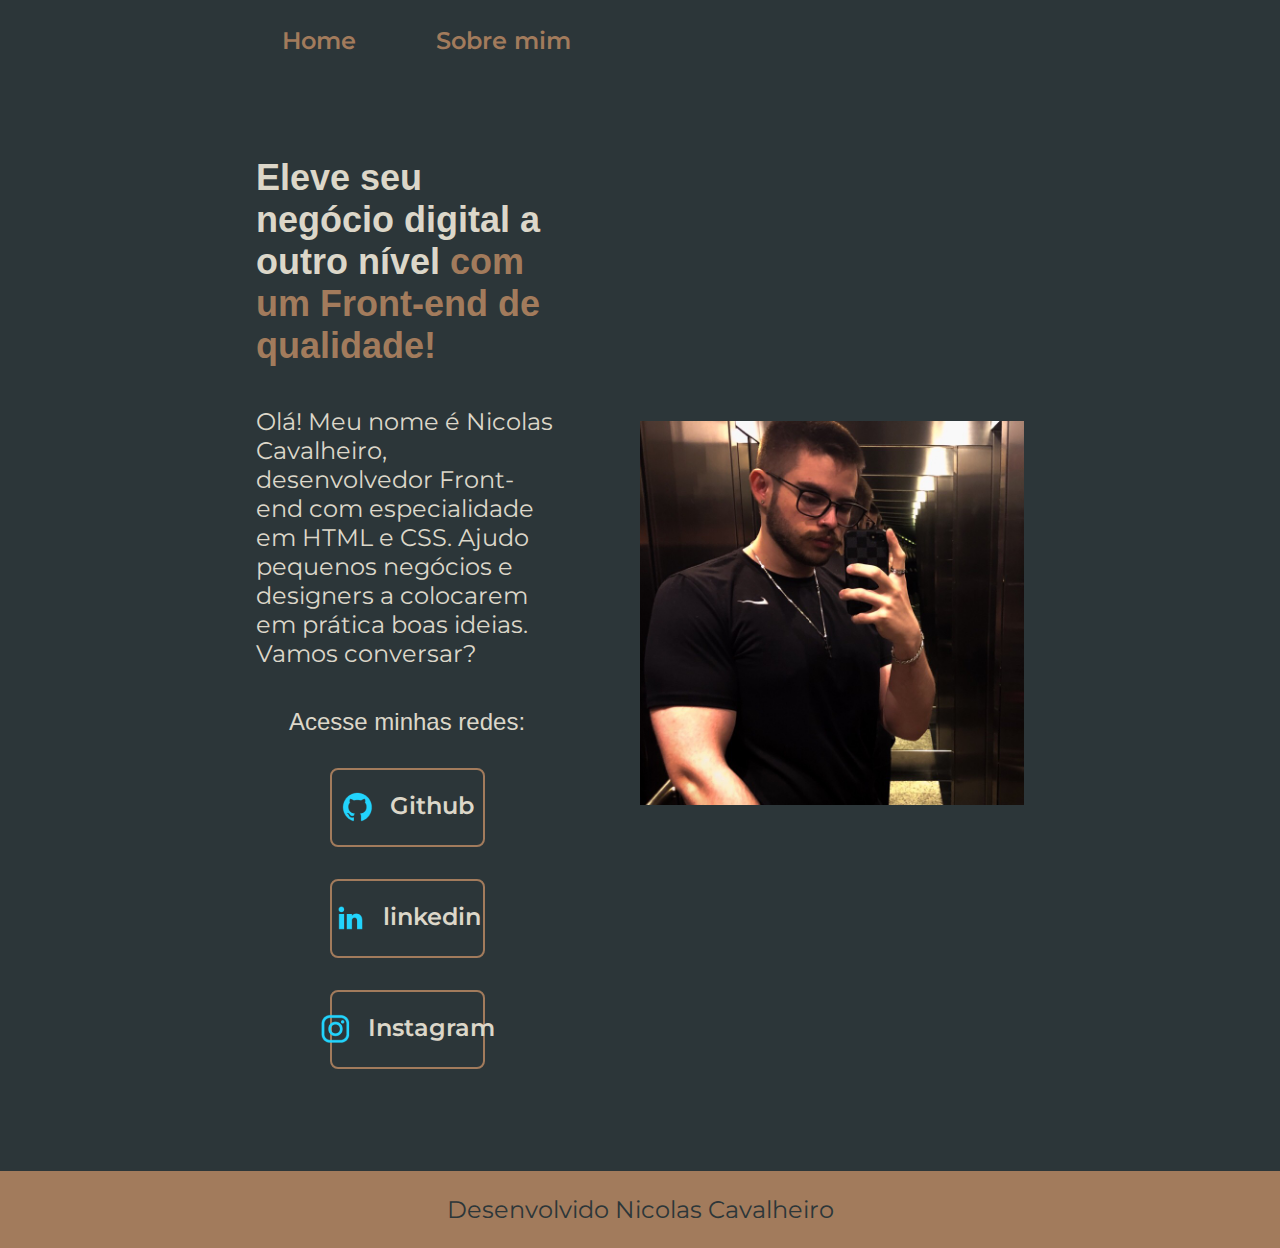
<file: index.html>
<!DOCTYPE html>
<html lang="pt-BR">
<head>
    <meta charset="UTF-8">
    <meta name="viewport" content="width=device-width, initial-scale=1.0">
    <title>Meu Portifólio</title>
    <link rel="stylesheet" href="styles/style.css">
</head>

<body>
    <header class="cabecalho">
        <nav class="cabecalho__menu">
            <a href="index.html" class="cabecalho__menu__link">Home</a>
            <a href="about.html" class="cabecalho__menu__link">Sobre mim</a>
        </nav>
    </header>
    <main class="apresentacao">
        <section class="apresentacao__conteudo">
            <h1 class="apresentacao__conteudo__titulo">Eleve seu negócio digital a outro nível <strong class="titulo-destaque">com um Front-end de qualidade!</strong></h1>
            <p class="apresentacao__conteudo__texto">Olá! Meu nome é Nicolas Cavalheiro, desenvolvedor Front-end com especialidade em HTML e CSS. Ajudo pequenos negócios e designers a colocarem em prática boas ideias. Vamos conversar?</p>
            <div class="apresentacao__links">
                <h2 class="apresentacao__links__subtitulo">Acesse minhas redes:</h2>
                <a href="https://github.com/Nicolas-dc81" class="apresentacao__links__botoes" target=”_blank”>
                    <img src="assets/github.png" alt="logo Github">
                    Github</a>
                <a href="https://www.linkedin.com/in/nicolas-cavalheiro-698425264/" 
                class="apresentacao__links__botoes" target="_blank">
                <img src="assets/linkedin.png" alt="logo linkedin">
                    linkedin</a>
                <a href="https://instagram.com/nick.cav4" class="apresentacao__links__botoes" target=”_blank”>
                    <img src="assets/instagram.png" alt="logo instagram">
                    Instagram</a>
            </div>
        </section>
        <img class="apresentacao__imagem" src="assets/foto-fornal.jpeg" alt="Nicolas Cavalheiro" title="Nicolas Cavalheiro no elevador">
    </main>
    <footer class="rodape"> Desenvolvido Nicolas Cavalheiro
    </footer>
</body>
</html>
</file>
<file: styles/style.css>
@import url('https://fonts.googleapis.com/css2?family=Montserrat:ital,wght@0,600;1,600&display=swap');

:root{
    --cor-primaria:#2C3639;
    --cor-secundaria:#DCD7C9;
    --cor-terciaria:#A27B5C;
    --cor-hover:#3F4E4F;

    --font-primaria: "Krona One", sans-serif;
    --font-secundaria: "Montserrat", sans-serif;
}


*{
    margin: 0;
    padding: 0;
}

body {
    box-sizing: border-box;
    background-color: var(--cor-primaria);
    color: var(--cor-secundaria);
}

.cabecalho{
    padding: 2% 0% 0% 22%;
}

.cabecalho__menu{
    display: flex;
    gap: 80px;
}

.cabecalho__menu__link{
    font-family: var(--font-secundaria);
    font-size: 1.5rem;
    font-weight: 600;
    color: var(--cor-terciaria);
    text-decoration: none;
}

.apresentacao {
    box-sizing: border-box;
    display: flex;
    padding: 8% 20%;
    display: flex;
    align-items: center;
    justify-content: space-evenly;
    gap: 82px;
}

.apresentacao__conteudo {
    width: 50%;
    display: flex;
    flex-direction: column;
    gap: 40px;
}

.apresentacao__conteudo__titulo {
    font-size: 2.25rem;
    font-family: var(--font-primaria);
}

.apresentacao__conteudo__subtitulo{
    font-size: 2rem;
    font-family: var(--font-primaria);
    color: var(--cor-terciaria);
}

.titulo-destaque {
    color: var(--cor-terciaria);
}

.apresentacao__conteudo__texto {
    font-size: 1.5rem;
    font-family: var(--font-secundaria);
}

.apresentacao__conteudo__resumo{
    display: flex;
    font-family: var(--font-secundaria);
    color: var(--cor-secundaria);
    font-size: 2rem;
    width: 100vh;
}

.apresentacao__links{
    display: flex;
    flex-direction: column;
    justify-content: space-between;
    align-items: center;
    gap: 32px;
}

.apresentacao__links__subtitulo{
    font-family: var(--font-primaria);
    font-weight: 400;
    font-size: 1.5rem;
}

.apresentacao__links__botoes{
    display: flex;
    justify-content: center;
    gap: 16px;
    border: 2px solid var(--cor-terciaria);
    width: 50%;
    text-align: center;
    border-radius: 8px;
    font-size: 1.5rem;
    padding: 21.5px 0;
    text-decoration: none;
    color: var(--cor-secundaria);
    font-family: var(--font-secundaria);
    font-weight: 600;
}

.apresentacao__links__botoes:hover{
    background-color: var(--cor-hover);
}

.apresentacao__imagem{
    width: 50%;
}

.apresentacao__imagem__sobremim{
    width: 50%;
}

.contato{
    font-family: var(--font-primaria);
    color: var(--cor-secundaria);
    font-size: 1.5rem;
}

.rodape{
    padding: 24px;
    color: var(--cor-primaria);
    background-color: var(--cor-terciaria);
    text-align: center;
    font-family: var(--font-secundaria);
    font-size: 1.5rem;
    font-weight: 400;
}

@media (max-width: 1200px) {
    .cabecalho{
        padding: 8%;
    }
    .cabecalho__menu{
        justify-content: center;
    }
    .apresentacao{
        flex-direction: column-reverse;
        padding: 5%;
    }
    .apresentacao__conteudo{
        width: auto;
    }
}
</file>
